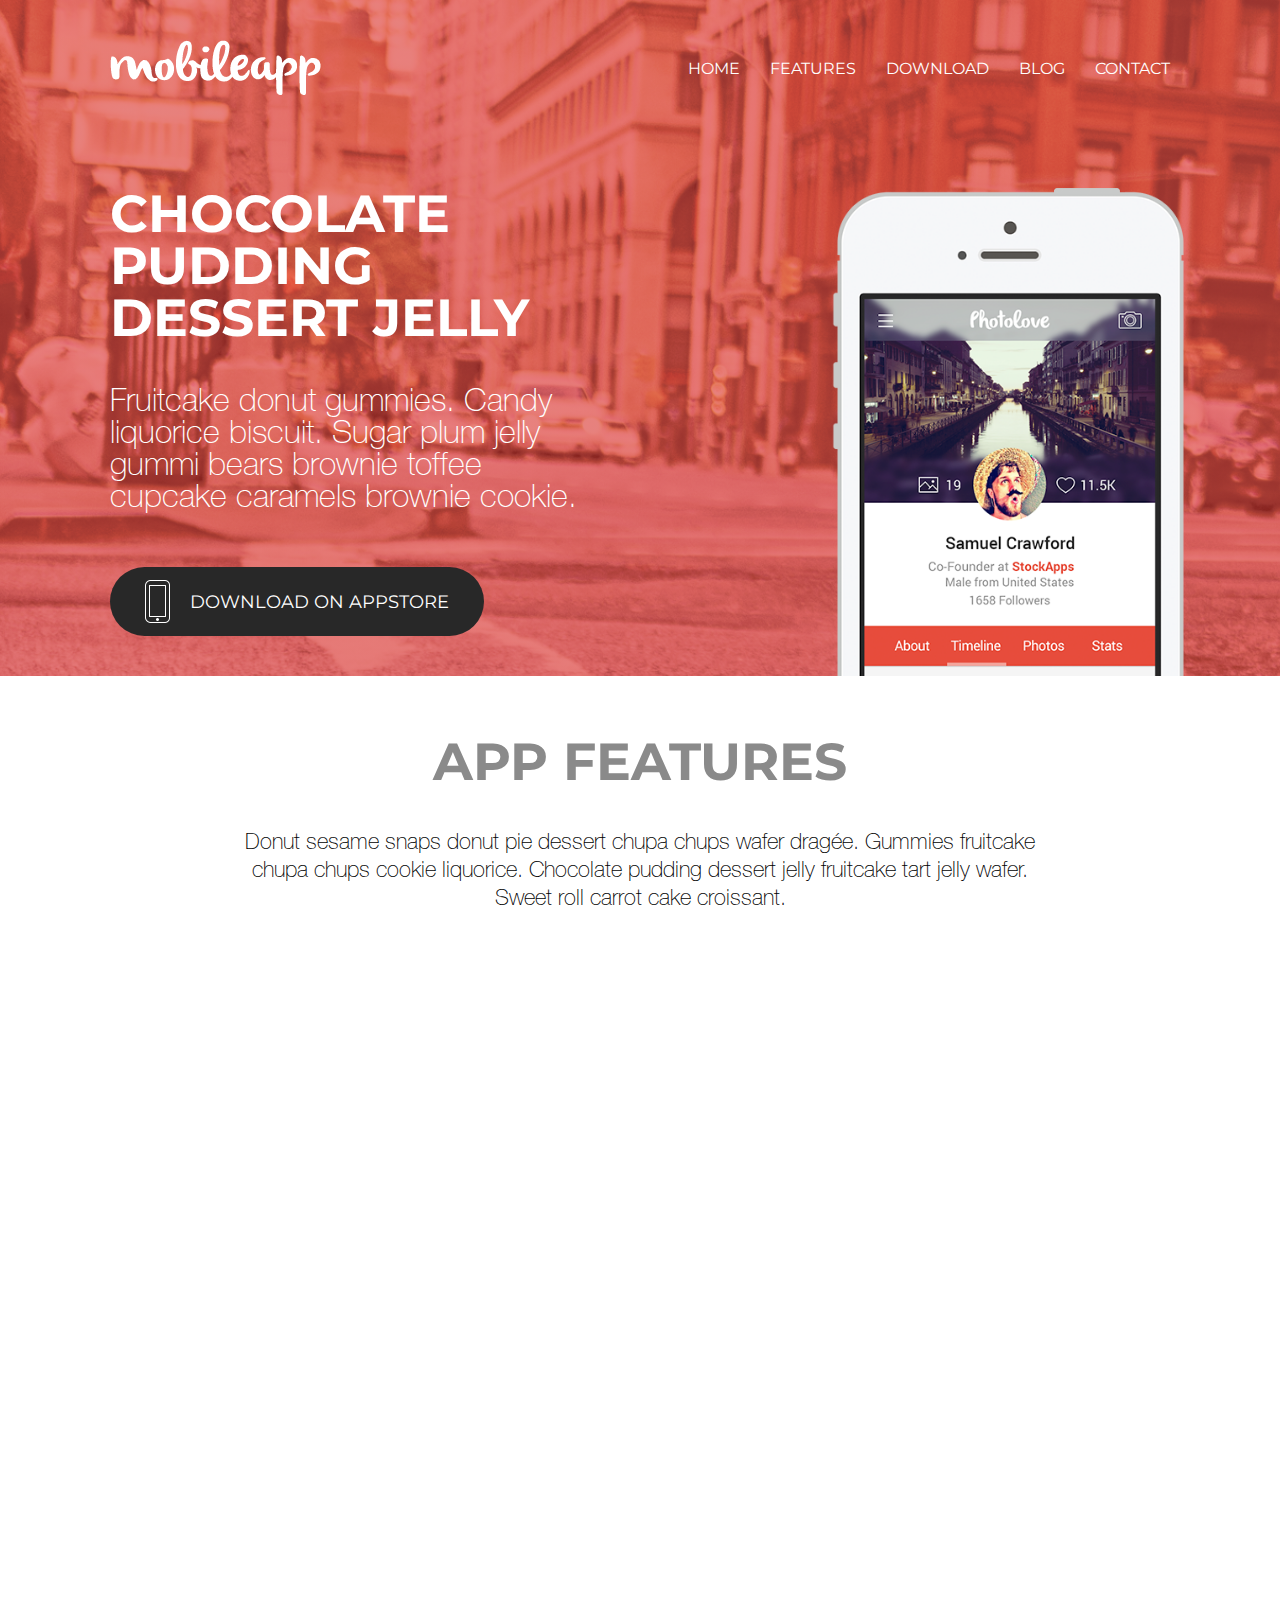
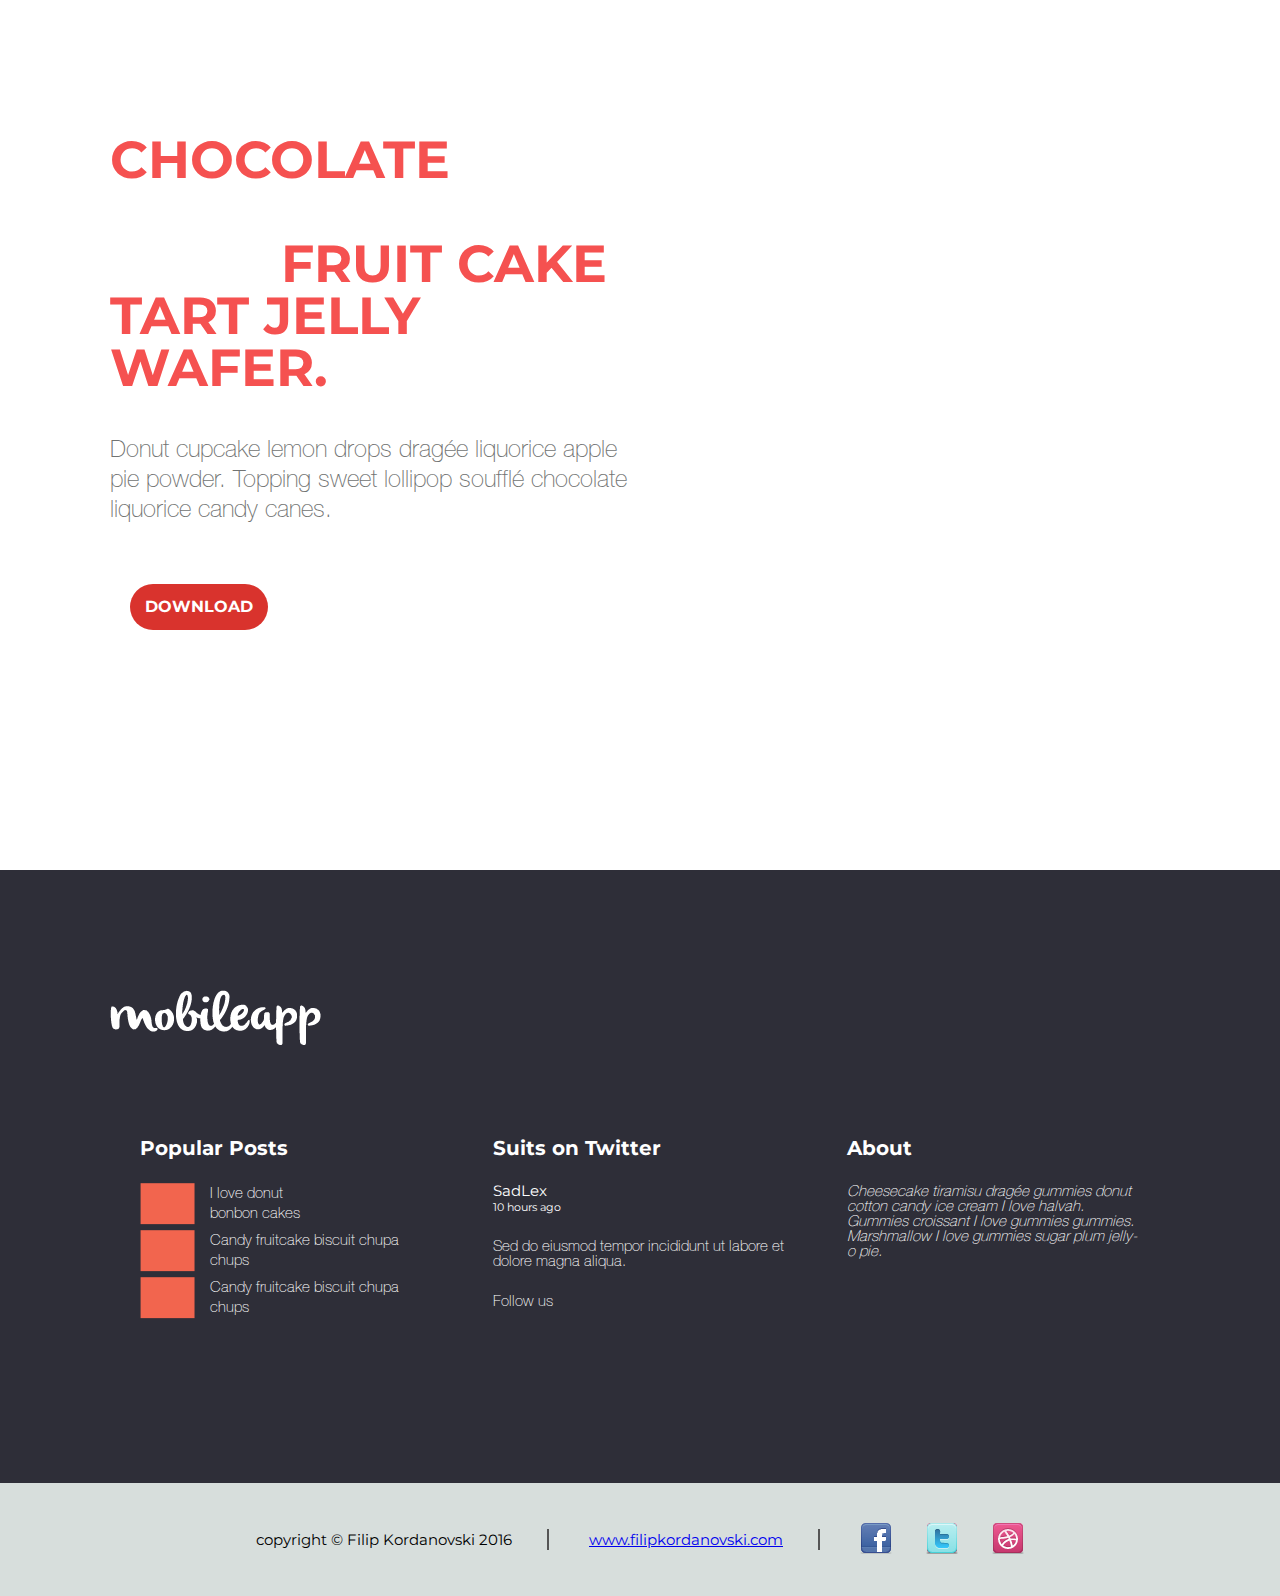
<file: PSD to HTML first project/index.html>
<!DOCTYPE html>
<html>
  <head>
    <title>PSD to HTML5</title>

    <!-- Required meta tags -->
    <meta charset="utf-8" />
    <!-- character encoding -->
    <meta http-equiv="x-ua-compatible" content="IE=edge, chrome=1" />
    <!-- Display webpage in edge mode/IE in highest supported document mode -->
    <meta name="viewport" content="width=device-width, initial-scale=1" />
    <!-- Optimizations for mobile devices -->

    <!-- Google fonts -->
    <link
      href="https://fonts.googleapis.com/css2?family=Montserrat:wght@400;700&display=swap"
      rel="stylesheet"
    />

    <link rel="stylesheet" type="text/css" href="css/animate.css" />
    <link rel="stylesheet" type="text/css" href="css/style.css" />

  </head>

  <body>
    <section id="hero">
      <div class="container">
        <header>
          <div class="logo alignLeft">
            <a href="/"><img src="img/logo.png" class="logo-img" /></a>
          </div>
          <nav class="navbar">
            <a class="burger-nav"></a>
            <ul class="nav alignRight">
              <li><a href="/">Home</a></li>
              <li><a href="#app-features">Features</a></li>
              <li><a href="/">Download</a></li>
              <li><a href="/">Blog</a></li>
              <li><a href="/">Contact</a></li>
            </ul>
          </nav>
        </header>

        <div class="cta">
          <div class="imgs js-wp-2">
              <img
              src="img/iphone-off.png"
              class="iphone"
            />
            <img src="img/iphone-btn.png" class="iphone-btn" />
            <img src="img/iphone-on.png" class="iphone-on js-wp-3" /> 
          </div>

          <div class="cta-info">
            <h2>Chocolate Pudding Dessert Jelly</h2>
            <p class="hero-para">
              Fruitcake donut gummies. Candy liquorice biscuit. Sugar plum jelly
              gummi bears brownie toffee cupcake caramels brownie cookie.
            </p>
            <a href="/" class="cta-button"
              ><img src="img/phone-icon.png" class="phone-icon" /><span>Download on
              appstore</span></a
            >
          </div>
        </div>
      </div>
    </section>

    <section id="app-features">
      <div class="container">
        <h2 class="app-features">App Features</h2>
        <p class="p-features">
          Donut sesame snaps donut pie dessert chupa chups wafer dragée. Gummies
          fruitcake chupa chups cookie liquorice. Chocolate pudding dessert
          jelly fruitcake tart jelly wafer. Sweet roll carrot cake croissant.
        </p>
        <div class="row">
          <div class="col-4-app wow fadeInLeft">
            <img src="img/col-1-img.png" />
            <h3>Scalable</h3>
            <p>
              Croissant ice cream macaroon cake. Dessert jelly beans candy
              cookie. Bear claw candy canes gingerbread caramels cake. Macaroon
              applicake gummi bears jelly marzipan.
            </p>
          </div>
          <div class="col-4-app wow fadeInUp">
            <img src="img/col-2-img.png" />
            <h3>Instant</h3>
            <p>
              Croissant ice cream macaroon cake. Dessert jelly beans candy
              cookie. Bear claw candy canes gingerbread caramels cake. Macaroon
              applicake gummi bears jelly marzipan.
            </p>
          </div>
          <div class="col-4-app wow fadeInRight">
            <img src="img/col-3-img.png" />
            <h3>Something</h3>
            <p>
              Croissant ice cream macaroon cake. Dessert jelly beans candy
              cookie. Bear claw candy canes gingerbread caramels cake. Macaroon
              applicake gummi bears jelly marzipan.
            </p>
          </div>
        </div>
      </div>
    </section>

    <section id="nose">
      <div class="container">
        <div class="download-info">
          <h2>
            <span class="reddish">Chocolate</span> pudding dessert jelly
            <span class="reddish">fruit</span>
            <span class="reddish">cake</span>
            <span class="reddish">tart jelly wafer.
          </h2>
          <p class="nose-p">
            Donut cupcake lemon drops dragée liquorice apple pie powder. Topping
            sweet lollipop soufflé chocolate liquorice candy canes.
          </p>
          <a href="#" class="download-btn">Download</a>
        </div>
      </div>
    </section>

    <footer>
      <div class="container">
        <div class="logo-footer">
          <a class="footer-logo" href="#"><img src="img/site-logo.png" /></a> 
        </div>
        <div class="sections">
                    <div class="col-4-footer">
                        <h4>Popular Posts</h4>
                        <ul class="posts">
                          <li>
                            <a href="#">
                              <img src="img/rectangle.png">
                              <h5>I love donut <br />bonbon cakes</h5>
                            </a>
                          </li>
                          <li>
                            <a href="#">
                              <img src="img/rectangle.png">
                              <h5>Candy fruitcake biscuit chupa chups</h5>
                            </a>
                          </li>
                          <li>
                            <a href="#">
                              <img src="img/rectangle.png">
                              <h5>Candy fruitcake biscuit chupa chups</h5>
                            </a>
                          </li>
                        </ul>
                    </div>
                    <div class="col-4-footer">
                        <h4>Suits on Twitter</h4>
                        <div class="tweets">
                          <div><h5><a href="#">SadLex</a></h5>
                          <span class="block smallText">10 hours ago</span></div>
                            <p>
                                Sed do eiusmod tempor incididunt ut labore et dolore magna aliqua.
                            </p>
                            <p><a href="">Follow us</a></p>
                        </div>
                    </div>
                    <div class="col-4-footer">
                        <h4>About</h4>
                        <p class="about">
                            Cheesecake tiramisu dragée gummies donut cotton candy ice cream I
                            love halvah. Gummies croissant I love gummies gummies. Marshmallow I
                            love gummies sugar plum jelly-o pie.
                        </p>
                    </div>
        </div>

      </div>
    </footer>

    <section class="copyright">
      <div class="container">
        <p class="inline cr">copyright &copy; Filip Kordanovski 2016</p>
        <p class="inline me">
          <a href="https://www.filipkordanovski.com" target="_blank"
            >www.filipkordanovski.com</a
          >
        </p>
        <div class="inline images">
          <a href="https://www.facebook.com" target="_blank"
            ><img src="img/facebook.png" class="fb"
          /></a>
          <a href="/"><img src="img/twitter.png" class="tw" /></a>
          <a href="/"><img src="img/dribble.png" class="dr" /></a>
        </div>
      </div>
    </section>

    <script src="js/jquery-3.1.0.min.js"></script>
    <script src="js/jquery.waypoints.min.js"></script>
    <script src="js/wow.min.js"></script>
    <script src="js/main.js"></script>
  </body>
</html>
</file>
<file: PSD to HTML first project/css/style.css>
/* http://meyerweb.com/eric/tools/css/reset/ 
   v2.0 | 20110126
   License: none (public domain)
*/

/* RESET CSS BEGIN */
html,
body,
div,
span,
applet,
object,
iframe,
h1,
h2,
h3,
h4,
h5,
h6,
p,
blockquote,
pre,
a,
abbr,
acronym,
address,
big,
cite,
code,
del,
dfn,
em,
img,
ins,
kbd,
q,
s,
samp,
small,
strike,
strong,
sub,
sup,
tt,
var,
b,
u,
i,
center,
dl,
dt,
dd,
ol,
ul,
li,
fieldset,
form,
label,
legend,
table,
caption,
tbody,
tfoot,
thead,
tr,
th,
td,
article,
aside,
canvas,
details,
embed,
figure,
figcaption,
footer,
header,
hgroup,
menu,
nav,
output,
ruby,
section,
summary,
time,
mark,
audio,
video {
  margin: 0;
  padding: 0;
  border: 0;
  font-size: 100%;
  font: inherit;
  vertical-align: baseline;
}
/* HTML5 display-role reset for older browsers */
article,
aside,
details,
figcaption,
figure,
footer,
header,
hgroup,
menu,
nav,
section {
  display: block;
}
body {
  line-height: 1;
}
ol,
ul {
  list-style: none;
}
blockquote,
q {
  quotes: none;
}
blockquote:before,
blockquote:after,
q:before,
q:after {
  content: "";
  content: none;
}
table {
  border-collapse: collapse;
  border-spacing: 0;
}

/*RESET CSS END*/

@font-face {
  font-family: "HelveticaNeue-Thin";
  src: local("HelveticaNeue-Thin.otf"),
    url("HelveticaNeue-Thin.otf") format("opentype");
}

* {
  box-sizing: border-box;
}

body {
  font-family: "Montserrat", sans-serif;
}

.container {
  max-width: 1100px;
  width: 100%;
  margin: 0 auto;
  position: relative;
  overflow: hidden;
  padding: 40px 20px;
}

#hero {
  color: white;
  background-image: linear-gradient(
      rgba(218, 51, 46, 0.6),
      rgba(218, 51, 46, 0.6)
    ),
    url("../img/hero-bg.png");
  background-size: cover;
  background-position: center;
  background-attachment: fixed;
}

h2 {
  font-size: 52px;
  font-weight: 700;
  text-transform: uppercase;
}

#hero header {
  display: flex;
  flex-direction: row;
  justify-content: space-between;
  align-items: center;
}

nav {
  display: flex;
  flex-direction: row;
  justify-content: space-between;
}

nav ul {
  display: flex;
}

nav li a {
  text-decoration: none;
  color: inherit;
  text-transform: uppercase;
  margin-left: 30px;
  padding-bottom: 4px;
}

nav li a:hover {
  border-bottom: 4px solid white;
  transition: border-bottom 0.1s, color 0.1s;
}

#hero h2 {
  padding-bottom: 40px;
}

.cta {
  display: flex;
  margin-top: 90px;
  position: relative;
}

.iphone {
  width: 85%;
  position: relative;
  margin-bottom: -240px;
}

.imgs {
  display: flex;
  order: 2;
  justify-content: flex-end;
  position: absolute;
  right: -80px;
}

.cta-info {
  display: flex;
  flex-direction: column;
  order: 1;
  width: 60%;
  padding-right: 150px;
  justify-content: flex-start;
}

.hero-para {
  font-size: 32px;
  font-family: "HelveticaNeue-Thin";
  margin-bottom: 55px;
}

.cta-button {
  padding: 13px 35px;
  background: #282828;
  text-decoration: none;
  color: white;
  border-radius: 50px;
  transition: 0.3s;
  display: flex;
  align-items: center;
  justify-content: flex-start;
  text-transform: uppercase;
  font-size: 18px;
  width: fit-content;
}

.cta-button:hover {
  background: #383737;
  transition: 0.3s;
}

.phone-icon {
  padding-right: 20px;
}

/* APP FEATURES */

#app-features .container {
  display: flex;
  flex-direction: column;
  text-align: center;
  padding: 60px 20px;
}

#app-features h2 {
  color: #8a8a8a;
  margin-bottom: 40px;
}

.p-features {
  font-family: "HelveticaNeue-Thin";
  font-size: 22px;
  line-height: 28px;
  padding: 0px 130px;
}

.row {
  display: flex;
  flex-direction: row;
  padding-top: 60px;
  padding-bottom: 70px;
  justify-content: space-between;
}

.col-4-app {
  padding: 0px 45px;
}

.col-4-app h3 {
  text-transform: uppercase;
  padding: 20px 0;
  font-weight: 700;
  font-size: 24px;
}

.col-4-app p {
  font-family: "HelveticaNeue-Thin";
  color: #838383;
  font-size: 18px;
  line-height: 24px;
}

/* NOSE SECTION*/

#nose {
  background-image: url("../img/nose-bg.png");
  background-size: cover;
  background-position: center;
  background-attachment: fixed;
}

.download-info {
  padding: 200px 0px;
  display: flex;
  flex-direction: column;
  width: 50%;
  text-align: left;
  margin-left: 0;
}

#nose h2 {
  color: #ffffff;
  font-size: 52px;
  margin-bottom: 40px;
}

#nose p {
  color: #717372;
  font-size: 24px;
  line-height: 30px;
  font-family: "HelveticaNeue-Thin";
  padding-bottom: 60px;
}

#nose .container {
  display: flex;
  flex-direction: column;
}

.reddish {
  color: #f55150;
}

.download-btn {
  padding: 15px;
  background: #d9332d;
  border-radius: 50px;
  color: white;
  text-decoration: none;
  text-transform: uppercase;
  font-size: 16px;
  font-family: "Montserrat", sans-serif;
  font-weight: 700;
  display: flex;
  width: fit-content;
  transition: 0.3s;
  margin-left: 20px;
}

.download-btn:hover {
  background: #c33934;
  transition: 0.3s;
}

/* FOOTER SECTION*/

footer {
  background: #2e2e38;
  color: white;
}

footer .container {
  display: flex;
  flex-direction: column;
  padding: 120px 20px;
}

.sections {
  display: flex;
  justify-content: space-between;
}

.col-4-footer {
  display: flex;
  flex-direction: column;
  width: 33.33%;
  padding: 30px;
}

footer h4 {
  font-size: 20px;
  font-weight: 700;
  margin-bottom: 25px;
  margin-top: 60px;
}

footer p {
  font-family: "HelveticaNeue-Thin";
}

footer li {
  list-style: none;
}

.posts li {
  font-size: 15px;
  line-height: 20px;
  margin-bottom: 5px;
  display: flex;
}

.posts li a {
  color: inherit;
  text-decoration: none;
  display: flex;
}

.posts li a img {
  margin-right: 15px;
}

.posts,
.ul-tweets {
  font-family: "HelveticaNeue-Thin";
}

.reddish-bg {
  background: url("../img/rectangle.png") no-repeat;
}

.about {
  font-size: 15px;
  font-style: italic;
}

.tweets div {
  margin-bottom: 25px;
  font-size: 15px;
}

.tweets p {
  margin-bottom: 25px;
  font-size: 15px;
}

.tweets a {
  color: inherit;
  text-decoration: none;
}

.smallText {
  font-size: 11px;
  margin-top: 5px;
}

/* COPYRIGHT SECTION*/

.copyright .container {
  display: flex;
  font-size: 15px;
  text-align: center;
  justify-content: center;
  align-items: center;
}

.copyright {
  background-color: #d7dedc;
}

.cr,
.me {
  margin-right: 40px;
}

.fb,
.tw {
  margin-right: 30px;
}

.cr:after,
.me:after {
  content: "";
  border: 1px solid #555555;
  margin-left: 35px;
}

/* ANIMATIONS */

.iphone-on {
  position: absolute;
  right: 93px;
  top: 110px;
  width: 54%;
}

.iphone-btn {
  position: absolute;
  right: 130px;
}

.js-wp-2 {
  opacity: 0;
}

.js-wp-2.animated {
  opacity: 1;
}

.js-wp-3 {
  opacity: 0;
  animation-delay: 3.2s;
}

.js-wp-3.animated {
  opacity: 1;
}

/* MEDIA QUERIES / RESPONSIVENESS */

@media only screen and (max-width: 1120px) {
  .iphone,
  .iphone-on,
  .iphone-btn {
    display: none;
  }

  .cta-info {
    padding-right: 40px;
    padding-left: 40px;

    margin: 0 auto;
  }

  .download-info {
    width: 80%;
  }

  .fb,
  .tw,
  .dr {
    margin-top: 20px;
  }

  .inline {
    margin-bottom: 20px;
  }

  .copyright .container {
    flex-direction: column;
    align-content: center;
    justify-content: center;
  }

  .cr:after,
  .me:after {
    content: "";
    border: none;
    margin: 0 auto;
  }
}

@media only screen and (max-width: 820px) {
  .cta-info {
    width: 100%;
    text-align: center;
    align-items: center;
  }

  .p-features {
    padding: 0px 30px;
  }

  nav {
    display: flex;
    flex-direction: column;
  }

  .navbar {
    overflow: hidden;
    position: absolute;
    right: 30px;
    top: 50px;
    display: block;
    z-index: 1000;
  }

  .burger-nav {
    background: url(../img/hamburger.png) no-repeat 100% center;
    display: block;
    height: 31px;
    width: 40px;
    cursor: pointer;
    float: right;
    margin-bottom: 10px;
  }

  .container nav ul {
    height: 0px;
    overflow: hidden;
    background: #282828;
    border-radius: 5px;
  }

  .container nav ul.open {
    height: auto;
    clear: both;
  }

  .container nav ul li {
    float: none;
    text-align: right;
    width: auto;
    margin: 0;
    display: block;
  }

  .container nav ul li a {
    color: white;
    padding: 10px;
    display: block;
    margin: 0;
  }

  .container nav ul li a:hover {
    border: none;
  }
}

@media only screen and (max-width: 780px) {
  .row {
    flex-direction: column;
  }

  .col-4-footer {
    width: 100%;
    margin: 0 auto;
    padding-top: 0;
    font-weight: 400;
  }

  .sections {
    flex-direction: column;
  }

  .footer-logo {
    margin-bottom: 35px;
  }
}

@media only screen and (max-width: 700px) {
  .cr:after,
  .me:after {
    display: none;
  }
}
</file>
